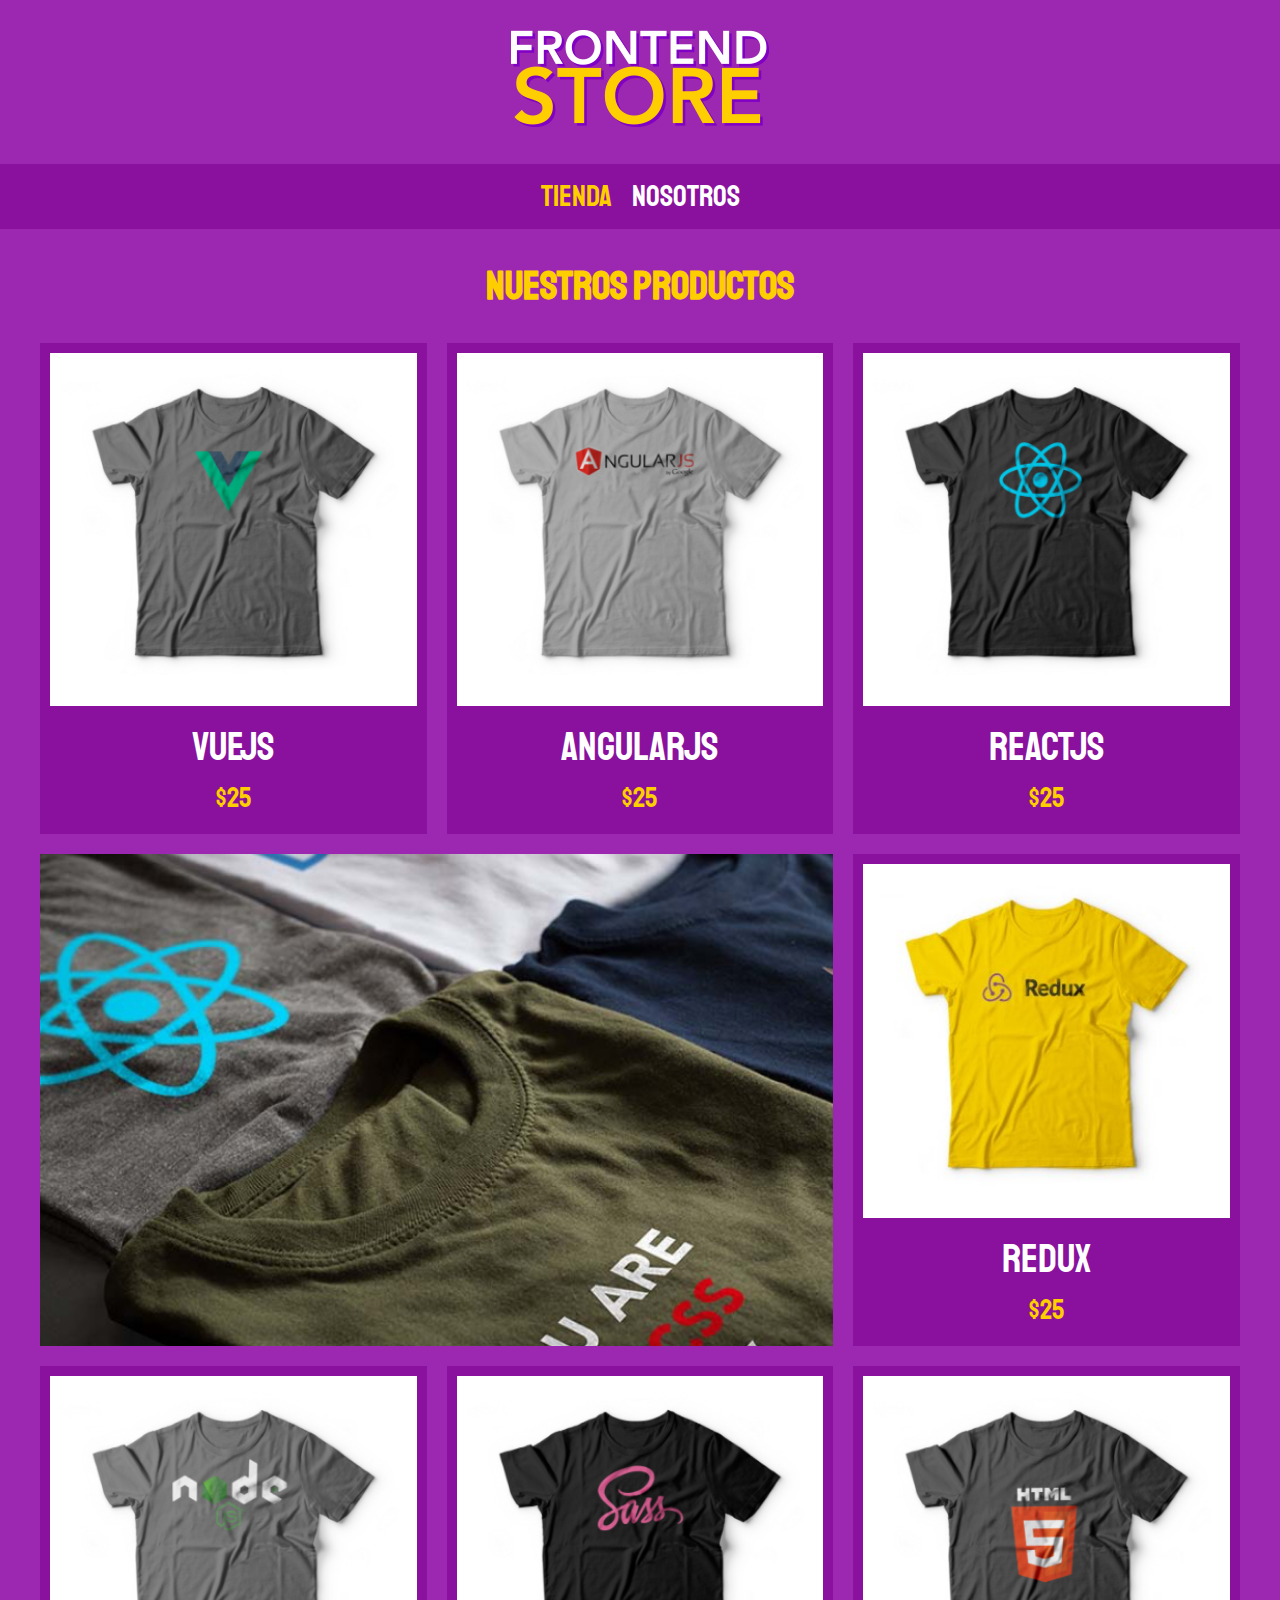
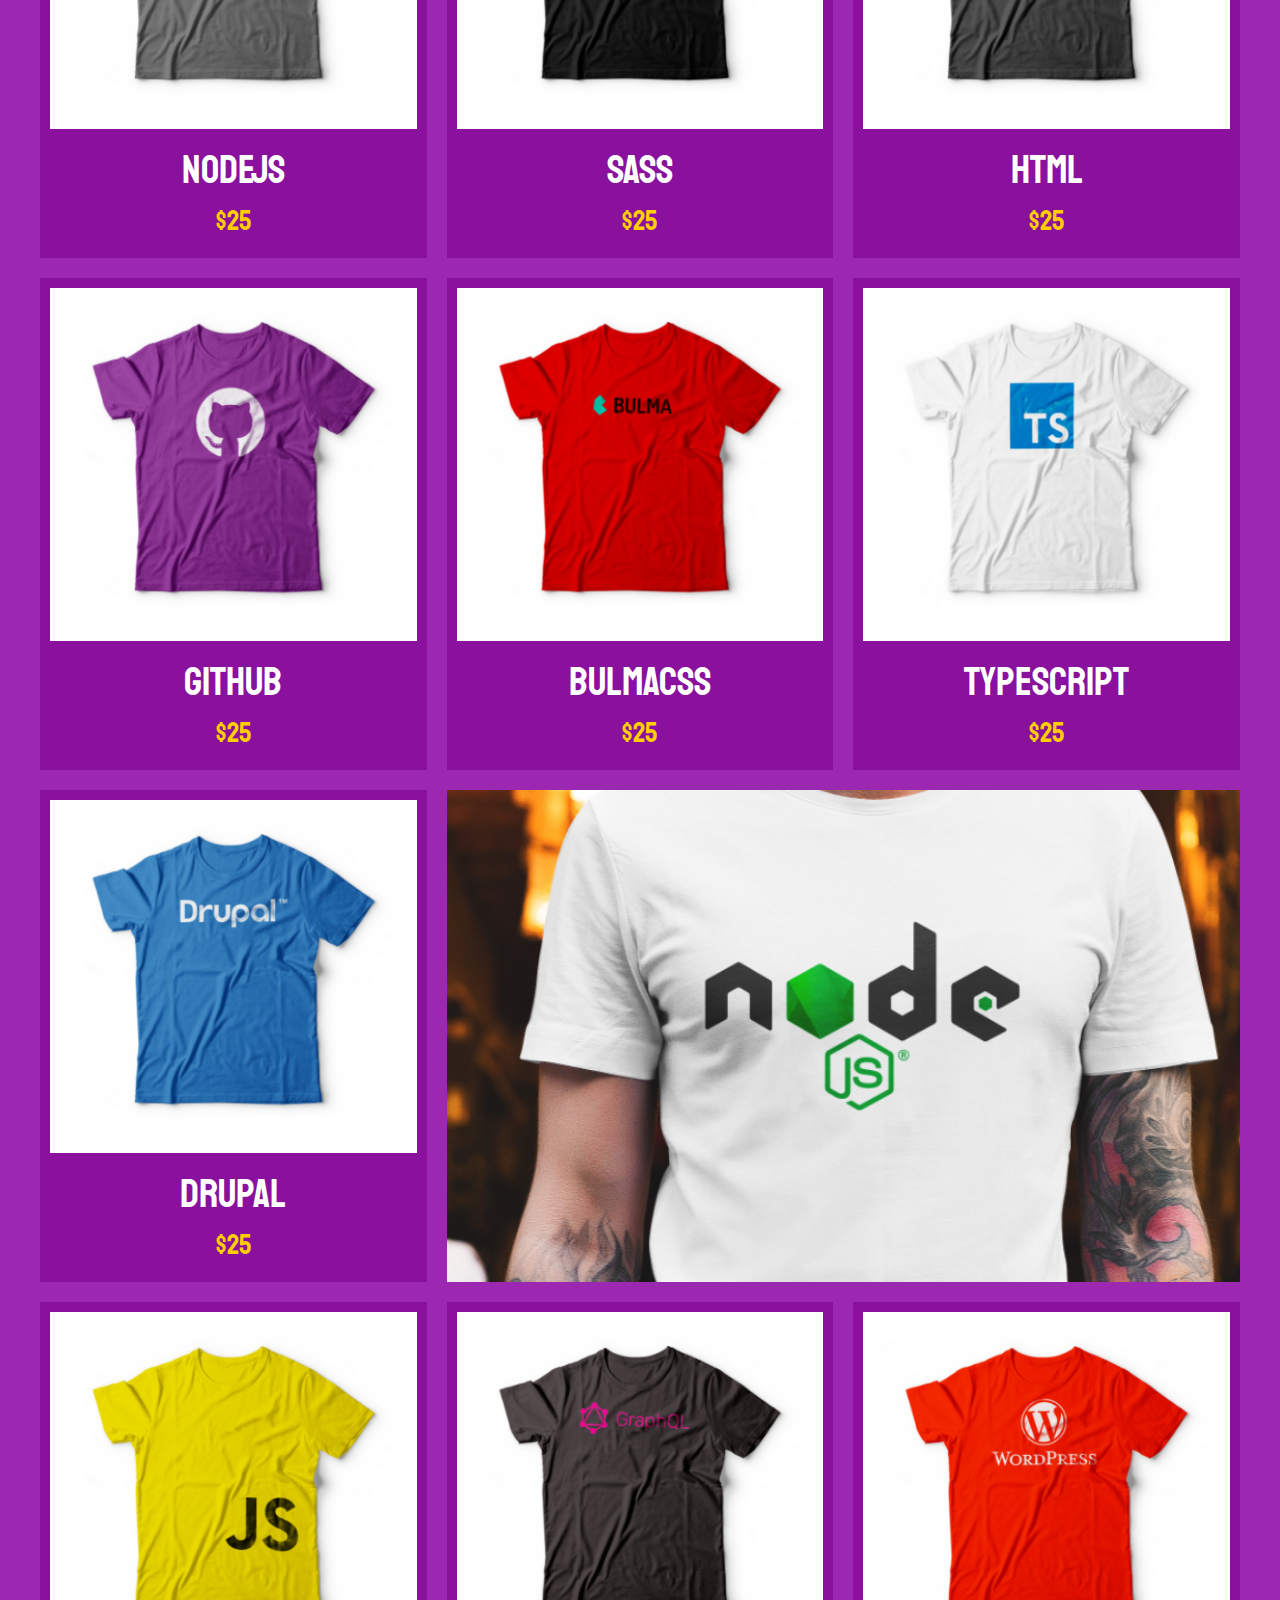
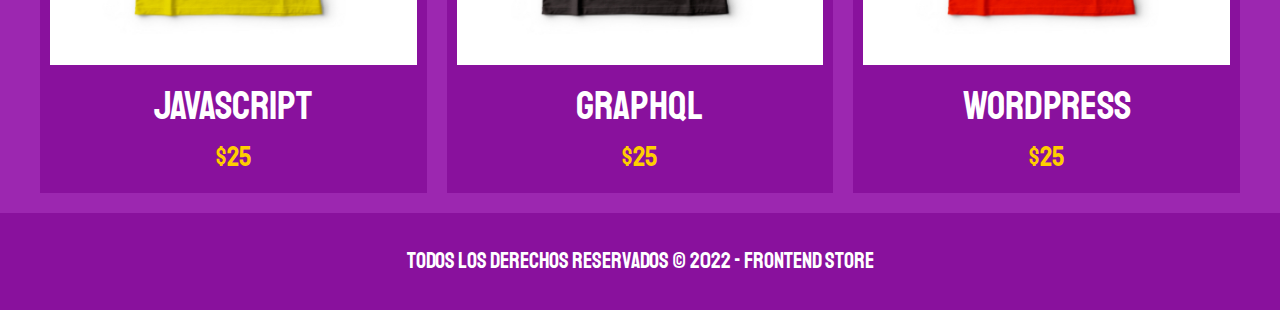
<file: index.html>
<!DOCTYPE html>
<html lang="en">
<head>
    <meta charset="UTF-8">
    <meta http-equiv="X-UA-Compatible" content="IE=edge">
    <meta name="viewport" content="width=device-width, initial-scale=1.0">
    <title>FrontEnd Store</title>
    <link rel="stylesheet" href="css/normalize.css">
    <link rel="preconnect" href="https://fonts.googleapis.com">
    <link rel="preconnect" href="https://fonts.gstatic.com" crossorigin>
    <link href="https://fonts.googleapis.com/css2?family=Roboto:wght@400;700&family=Staatliches&display=swap" rel="stylesheet">
    <link rel="stylesheet" href="css/styles.css">
</head>
<body>

    
    <!-- Logo -->
    <header class="header">
        <a href="index.html">
            <img class="header__logo" src="img/logo.png" alt="logo">
        </a>
    </header>
    <!-- Logo -->

    <!-- Nav -->
    <nav class="nav">
        <a class="nav__enlace nav__enlace--activo" href="index.html">Tienda</a>
        <a class="nav__enlace" href="nosotros.html">Nosotros</a>
    </nav>
    <!-- Nav -->


    <!-- Main -->
    <main class="contenedor">
        <h1 class="">Nuestros productos</h1>
        <!-- grid -->
        <div class="grid">
            <!-- producto -->
            <div class="producto">
                <a href="producto.html">
                    <img class="producto__imagen" src="img/1.jpg" alt="camisa">
                </a>
                <div class="producto_info">
                    <p class="producto__nombre">VueJs</p>
                    <p class="producto__precio">$25</p>
                </div>
            </div>
            <!-- producto -->
            <div class="producto">
                <a href="producto.html">
                    <img class="producto__imagen" src="img/2.jpg" alt="camisa">
                </a>
                <div class="producto_info">
                    <p class="producto__nombre">AngularJs</p>
                    <p class="producto__precio">$25</p>
                </div>
            </div>
            <!-- producto -->
            <div class="producto">
                <a href="producto.html">
                    <img class="producto__imagen" src="img/3.jpg" alt="camisa">
                </a>
                <div class="producto_info">
                    <p class="producto__nombre">ReactJs</p>
                    <p class="producto__precio">$25</p>
                </div>
            </div>
            <!-- producto -->
            <div class="producto">
                <a href="producto.html">
                    <img class="producto__imagen" src="img/4.jpg" alt="camisa">
                </a>
                <div class="producto_info">
                    <p class="producto__nombre">Redux</p>
                    <p class="producto__precio">$25</p>
                </div>
            </div>
            <!-- producto -->
            <div class="producto">
                <a href="producto.html">
                    <img class="producto__imagen" src="img/5.jpg" alt="camisa">
                </a>
                <div class="producto_info">
                    <p class="producto__nombre">NodeJs</p>
                    <p class="producto__precio">$25</p>
                </div>
            </div>
            <!-- producto -->
            <div class="producto">
                <a href="producto.html">
                    <img class="producto__imagen" src="img/6.jpg" alt="camisa">
                </a>
                <div class="producto_info">
                    <p class="producto__nombre">Sass</p>
                    <p class="producto__precio">$25</p>
                </div>
            </div>
            <!-- producto -->
            <div class="producto">
                <a href="producto.html">
                    <img class="producto__imagen" src="img/7.jpg" alt="camisa">
                </a>
                <div class="producto_info">
                    <p class="producto__nombre">HTML</p>
                    <p class="producto__precio">$25</p>
                </div>
            </div>
            <!-- producto -->
            <div class="producto">
                <a href="producto.html">
                    <img class="producto__imagen" src="img/8.jpg" alt="camisa">
                </a>
                <div class="producto_info">
                    <p class="producto__nombre">Github</p>
                    <p class="producto__precio">$25</p>
                </div>
            </div>
            <!-- producto -->
            <div class="producto">
                <a href="producto.html">
                    <img class="producto__imagen" src="img/9.jpg" alt="camisa">
                </a>
                <div class="producto_info">
                    <p class="producto__nombre">BulmaCSS</p>
                    <p class="producto__precio">$25</p>
                </div>
            </div>
            <!-- producto -->
            <div class="producto">
                <a href="producto.html">
                    <img class="producto__imagen" src="img/10.jpg" alt="camisa">
                </a>
                <div class="producto_info">
                    <p class="producto__nombre">TypeScript</p>
                    <p class="producto__precio">$25</p>
                </div>
            </div>
            <!-- producto -->
            <div class="producto">
                <a href="producto.html">
                    <img class="producto__imagen" src="img/11.jpg" alt="camisa">
                </a>
                <div class="producto_info">
                    <p class="producto__nombre">Drupal</p>
                    <p class="producto__precio">$25</p>
                </div>
            </div>
            <!-- producto -->
            <div class="producto">
                <a href="producto.html">
                    <img class="producto__imagen" src="img/12.jpg" alt="camisa">
                </a>
                <div class="producto_info">
                    <p class="producto__nombre">JavaScript</p>
                    <p class="producto__precio">$25</p>
                </div>
            </div>
            <!-- producto -->
            <div class="producto">
                <a href="producto.html">
                    <img class="producto__imagen" src="img/13.jpg" alt="camisa">
                </a>
                <div class="producto_info">
                    <p class="producto__nombre">GraphQL</p>
                    <p class="producto__precio">$25</p>
                </div>
            </div>
            <!-- producto -->
            <div class="producto">
                <a href="producto.html">
                    <img class="producto__imagen" src="img/14.jpg" alt="camisa">
                </a>
                <div class="producto_info">
                    <p class="producto__nombre">WordPress</p>
                    <p class="producto__precio">$25</p>
                </div>
            </div>
            <!-- producto -->

            <!-- grafico -->
            <div class="grafico grafico--camisas">

            </div>
            <div class="grafico grafico--node">

            </div>

        </div>
        <!-- grid -->
    </main>
    <!-- Main -->

    <!-- footer -->
    <footer class="footer">
        <p class="footer__texto">Todos los derechos Reservados &copy; 2022 - FrontEnd Store</p>
    </footer>
    <!-- footer -->

</body>
</html>
</file>
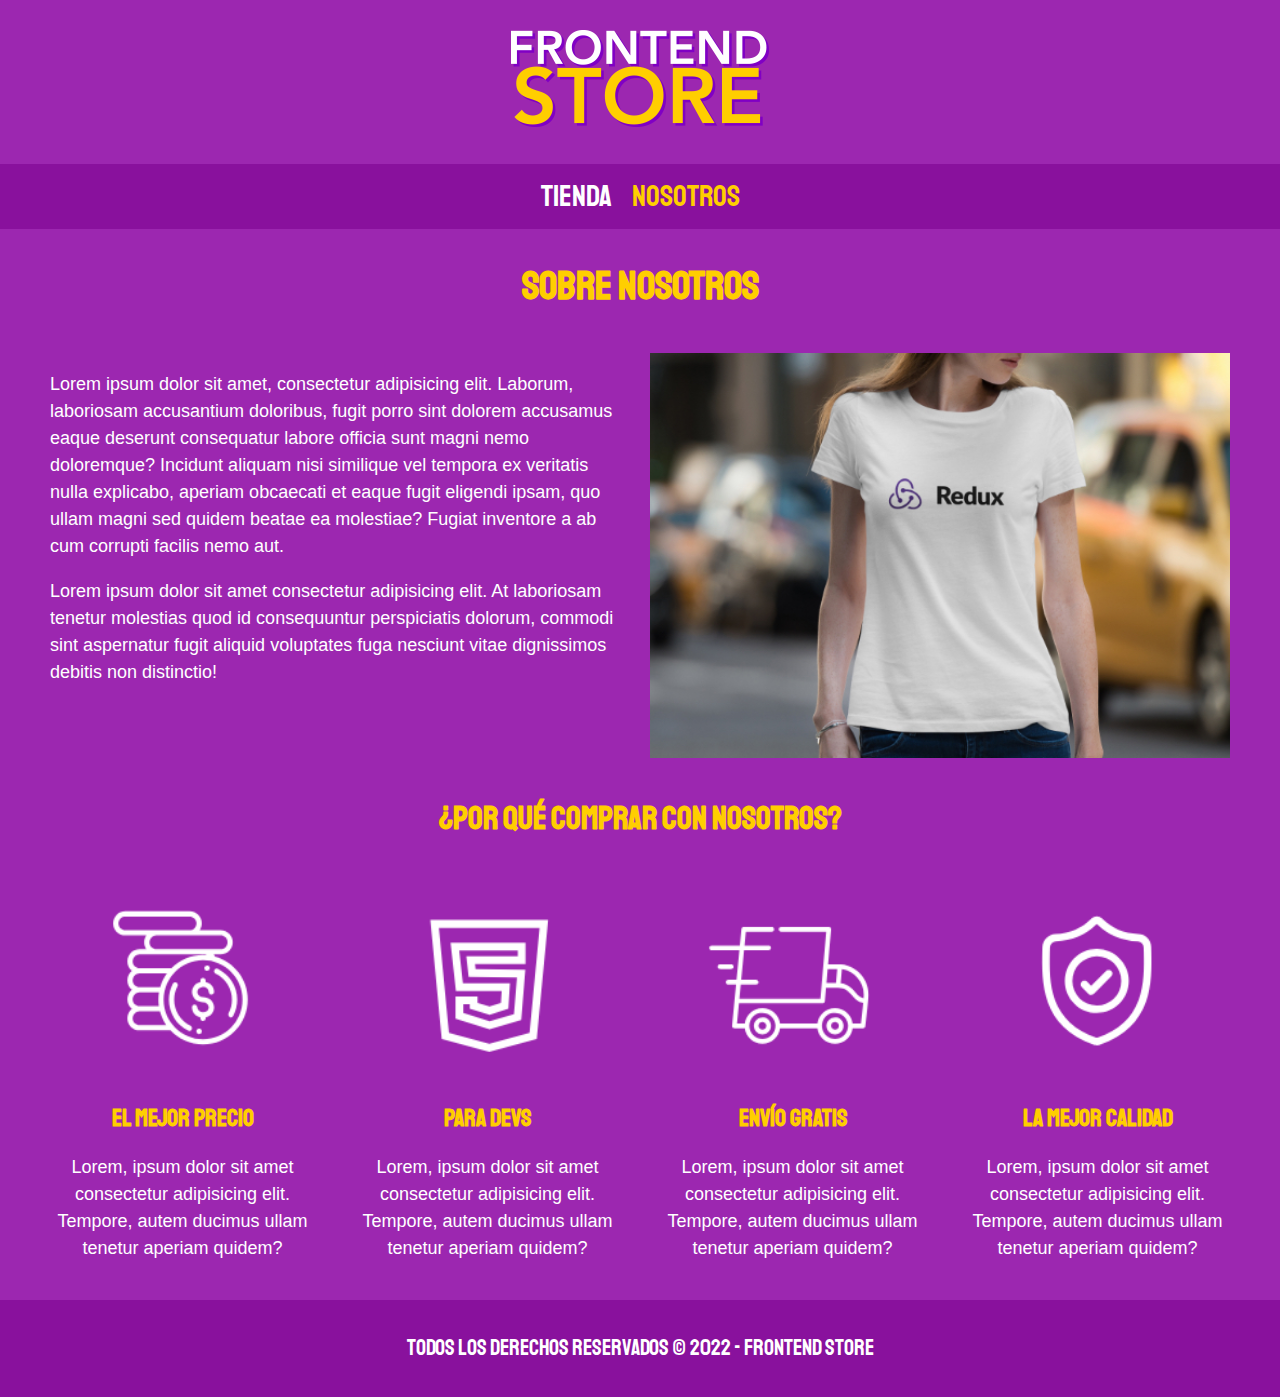
<file: nosotros.html>
<!DOCTYPE html>
<html lang="en">
<head>
    <meta charset="UTF-8">
    <meta http-equiv="X-UA-Compatible" content="IE=edge">
    <meta name="viewport" content="width=device-width, initial-scale=1.0">
    <title>FrontEnd Store</title>
    <link rel="stylesheet" href="css/normalize.css">
    <link rel="preconnect" href="https://fonts.googleapis.com">
    <link rel="preconnect" href="https://fonts.gstatic.com" crossorigin>
    <link href="https://fonts.googleapis.com/css2?family=Roboto:wght@400;700&family=Staatliches&display=swap" rel="stylesheet">
    <link rel="stylesheet" href="css/styles.css">
</head>
<body>

    
    <!-- Logo -->
    <header class="header">
        <a href="index.html">
            <img class="header__logo" src="img/logo.png" alt="logo">
        </a>
    </header>
    <!-- Logo -->

    <!-- Nav -->
    <nav class="nav">
        <a class="nav__enlace" href="index.html">Tienda</a>
        <a class="nav__enlace nav__enlace--activo" href="nosotros.html">Nosotros</a>
    </nav>
    <!-- Nav -->


    <!-- Main -->
    <main class="contenedor">
        <h1>Sobre Nosotros</h1>

        <div class="nosotros">
            <div class="nosotros__contenido">
                <p>Lorem ipsum dolor sit amet, consectetur adipisicing elit. Laborum, laboriosam accusantium doloribus, fugit porro sint dolorem accusamus eaque deserunt consequatur labore officia sunt magni nemo doloremque? Incidunt aliquam nisi similique vel tempora ex veritatis nulla explicabo, aperiam obcaecati et eaque fugit eligendi ipsam, quo ullam magni sed quidem beatae ea molestiae? Fugiat inventore a ab cum corrupti facilis nemo aut.</p>
                <p>Lorem ipsum dolor sit amet consectetur adipisicing elit. At laboriosam tenetur molestias quod id consequuntur perspiciatis dolorum, commodi sint aspernatur fugit aliquid voluptates fuga nesciunt vitae dignissimos debitis non distinctio!</p>
            </div>
            <img class="nosotros__img" src="img/nosotros.jpg" alt="nosotros">
        </div>
    </main>
    <!-- Main -->

    <!-- Comprar -->
    <section class="contenedor comprar">
        <h2>¿Por qué comprar con nosotros?</h2>

        <!-- bloques -->
        <div class="bloques">

            <!-- bloque -->
            <div class="bloque">
                <img class="bloque__img" src="img/icono_1.png" alt="icono-bloque">
                <div class="bloque__info">
                    <h3 class="bloque__titulo">El Mejor Precio</h3>
                    <p>Lorem, ipsum dolor sit amet consectetur adipisicing elit. Tempore, autem ducimus ullam tenetur aperiam quidem?</p>
                </div>
            </div>

            <!-- bloque -->
            <div class="bloque">
                <img class="bloque__img" src="img/icono_2.png" alt="icono-bloque">
                <div class="bloque__info">
                    <h3 class="bloque__titulo">Para devs</h3>
                    <p>Lorem, ipsum dolor sit amet consectetur adipisicing elit. Tempore, autem ducimus ullam tenetur aperiam quidem?</p>
                </div>
            </div>

            <!-- bloque -->
            <div class="bloque">
                <img class="bloque__img" src="img/icono_3.png" alt="icono-bloque">
                <div class="bloque__info">
                    <h3 class="bloque__titulo">Envío Gratis</h3>
                    <p>Lorem, ipsum dolor sit amet consectetur adipisicing elit. Tempore, autem ducimus ullam tenetur aperiam quidem?</p>
                </div>
            </div>

            <!-- bloque -->
            <div class="bloque">
                <img class="bloque__img" src="img/icono_4.png" alt="icono-bloque">
                <div class="bloque__info">
                    <h3 class="bloque__titulo">La Mejor Calidad</h3>
                    <p>Lorem, ipsum dolor sit amet consectetur adipisicing elit. Tempore, autem ducimus ullam tenetur aperiam quidem?</p>
                </div>
            </div>

        </div>
        <!-- bloques -->

    </section>


    <!-- footer -->
    <footer class="footer">
        <p class="footer__texto">Todos los derechos Reservados &copy; 2022 - FrontEnd Store</p>
    </footer>
    <!-- footer -->

</body>
</html>
</file>
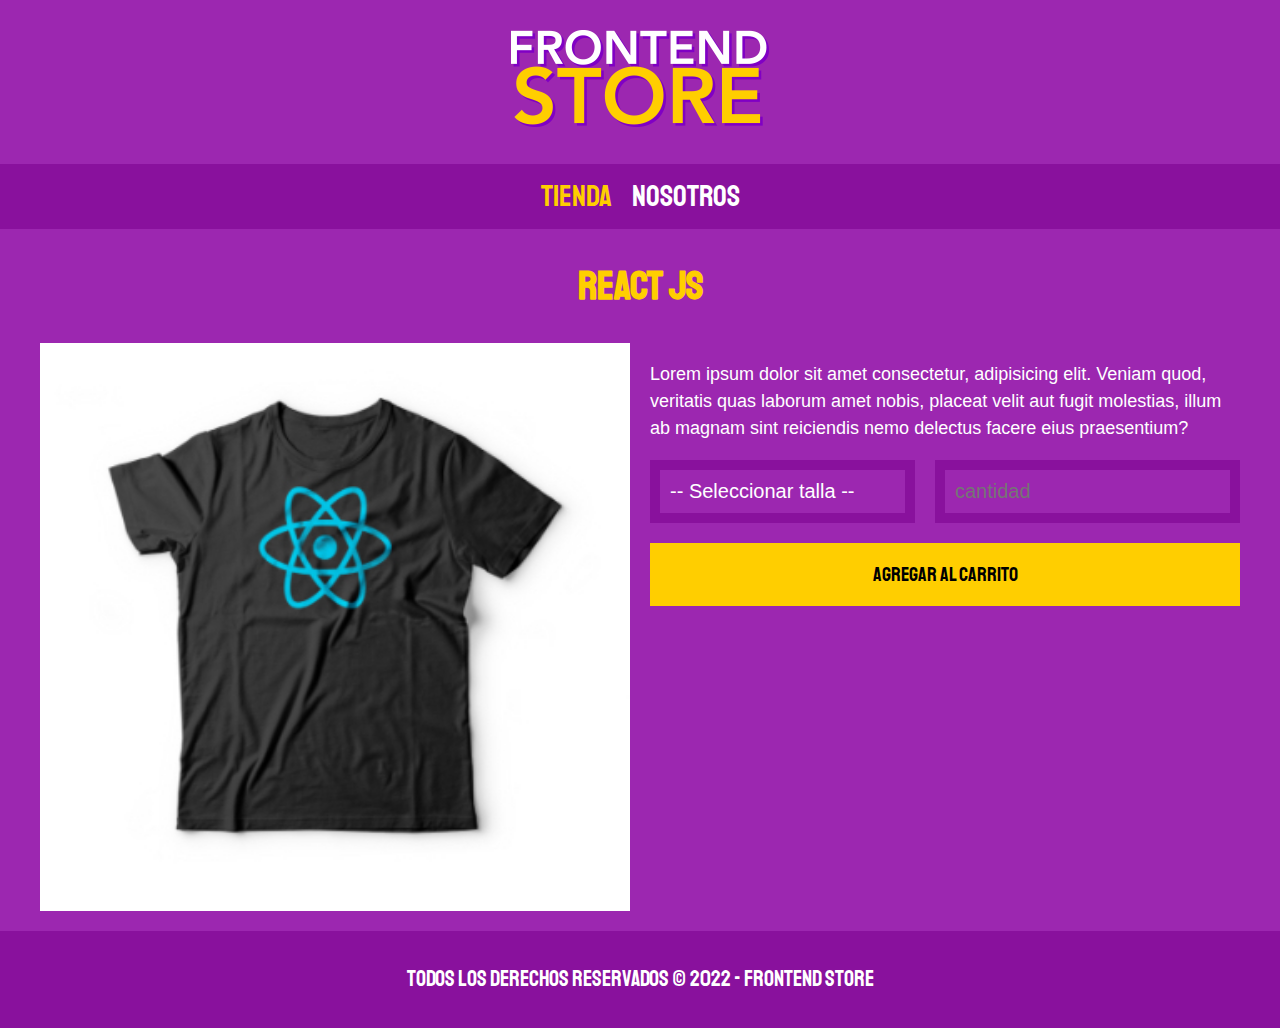
<file: producto.html>
<!DOCTYPE html>
<html lang="en">
<head>
    <meta charset="UTF-8">
    <meta http-equiv="X-UA-Compatible" content="IE=edge">
    <meta name="viewport" content="width=device-width, initial-scale=1.0">
    <title>FrontEnd Store</title>
    <link rel="stylesheet" href="css/normalize.css">
    <link rel="preconnect" href="https://fonts.googleapis.com">
    <link rel="preconnect" href="https://fonts.gstatic.com" crossorigin>
    <link href="https://fonts.googleapis.com/css2?family=Roboto:wght@400;700&family=Staatliches&display=swap" rel="stylesheet">
    <link rel="stylesheet" href="css/styles.css">
</head>
<body>

    
    <!-- Logo -->
    <header class="header">
        <a href="index.html">
            <img class="header__logo" src="img/logo.png" alt="logo">
        </a>
    </header>
    <!-- Logo -->

    <!-- Nav -->
    <nav class="nav">
        <a class="nav__enlace nav__enlace--activo" href="index.html">Tienda</a>
        <a class="nav__enlace" href="nosotros.html">Nosotros</a>
    </nav>
    <!-- Nav -->


    <!-- Main -->
    <main class="contenedor">
        <h1>React JS</h1>

        <div class="camisa">
            <img class="camisa__img" src="img/3.jpg" alt="camisa-react">

            <div class="camisa__contenido">
                <p>Lorem ipsum dolor sit amet consectetur, adipisicing elit. Veniam quod, veritatis quas laborum amet nobis, placeat velit aut fugit molestias, illum ab magnam sint reiciendis nemo delectus facere eius praesentium?</p>

                <form class="formulario">
                        <select class="formulario__campo">
                            <option  disabled selected >-- Seleccionar talla --</option>
                            <option>Chica</option>
                            <option>Mediana</option>
                            <option>Grande</option>
                        </select>
                        <input class="formulario__campo" type="number" placeholder="cantidad" min="1">
                        <input class="formulario__submit" type="submit" value="Agregar al carrito">
                </form>

            </div>
        </div>

    </main>
    <!-- Main -->

    <!-- footer -->
    <footer class="footer">
        <p class="footer__texto">Todos los derechos Reservados &copy; 2022 - FrontEnd Store</p>
    </footer>
    <!-- footer -->

</body>
</html>
</file>
<file: css/styles.css>
:root{
    --primario: #9c27b0;
    --primarioOscuro: #89119d;
    --secundario: #ffce00;
    --secundarioOscuro: #e4bd21;
    --blanco: #fff;
    --negro: #000;


    --fuentePrincipal: 'Staatliches', cursive;
}

/* arreglando el padding y toda esa vaina*/
html{
    box-sizing: border-box;
    font-size: 62.5%; /* 1rem = 10px */

}

*, *:before, *:after{
    box-sizing: inherit;
}

/* Globales */
body{
    background-color: var(--primario);
    font-size: 1.6rem; /*16 px*/
    line-height: 1.5; /*1.5 de la base de la fuente*/
}

p{
    font-size: 1.8rem; /*18 px*/
    font-family: Arial, Helvetica, sans-serif;
    color: var(--blanco);
}

a{
    text-decoration: none;
}

img{
    width: 100%;
}

/* Contenedor para centrar*/
.contenedor{
    max-width: 120rem; 
    margin: 0 auto;
}

/* Headings */
h1, h2, h3{
    text-align: center;
    color: var(--secundario);
    font-family: var(--fuentePrincipal);
}
/* Tamaño de la fuente de los headings */
h1{
    font-size: 4rem; /*40px*/
}
h2{
    font-size: 3.2rem; /*32px*/
}
h3{
    font-size: 2.4rem; /*24px*/
}

/* header */
.header{
    display: flex;
    justify-content: center;
}
.header__logo{
    margin: 3rem 0;
}

/* footer */
.footer{
    background-color: var(--primarioOscuro);
    padding: 1rem 0;
    margin-top: 2rem;
}
.footer__texto{
    text-align: center;
    font-family: var(--fuentePrincipal);
    font-size: 2.2rem;
}

/* navegacion */
.nav{
    background-color: var(--primarioOscuro);
    padding: 1rem 0;
    display: flex;
    justify-content: center;
    gap: 2rem;
}
.nav__enlace{
    font-family: var(--fuentePrincipal);
    color: var(--blanco);
    font-size: 3rem;
}
.nav__enlace--activo,
.nav__enlace:hover{
    color: var(--secundario);
}

/* grid */
/* pantalla más chica */
.grid{
    display: grid;
    grid-template-columns: repeat(2, 1fr);
    gap: 2rem;
}
/* media query pantalla completa */
@media (min-width: 768px){
    .grid{
        grid-template-columns: repeat(3, 1fr);
    }
}
    

/* productos */
.producto{
    background-color: var(--primarioOscuro);
    padding: 1rem;
}
.producto__nombre{
    font-size: 4rem;
}
.producto__precio{
    font-size: 2.8rem;
    color: var(--secundario);
}
.producto__nombre,
.producto__precio{
    text-align: center;
    font-family: var(--fuentePrincipal);
    margin: 1rem 0;
    line-height: 1.2;
}

/* Graficos */
.grafico{
    min-height: 30rem;
    grid-column: 1 / 3;
    background-repeat: no-repeat;
    background-size: cover;
}
.grafico--camisas{
    grid-row: 2 / 3;
    background-image: url('../img/grafico1.jpg');
}
.grafico--node{
    background-image: url('../img/grafico2.jpg');
    grid-row: 8 / 9;
}

@media (min-width: 768px){
    .grafico--node{
        grid-row: 5 / 6;
        grid-column: 2 / 4 ; /* cuando la resolución de la pantalla cambia a 768px+, las columnas de la imagen son 2 a la 4 */
    }
}

/* Nosotros */
.nosotros{
    display: grid;
    grid-template-rows: repeat(2, auto);
    padding: 1rem;
}
@media (min-width: 768px){
    .nosotros{
        grid-template-columns: repeat(2, 1fr);
        column-gap: 2rem;
    }   
}
.nosotros__img{
    grid-row: 1 / 2;
}
@media (min-width: 768px){
    .nosotros__img{
        grid-column: 2 / 3;
    }
}

/* Nosotros Bloques comprar */
.bloques{
    display: grid;
    grid-template-columns: repeat(2, 1fr);
    gap: 2rem;
}
@media (min-width: 768px){
    .bloques{
        grid-template-columns: repeat(4, 1fr);
    }
}
.bloque{
    text-align: center;
}
.bloque__titulo{
    margin: 0;
}


/* Pagina del Producto */
@media (min-width: 768px){
    .camisa{
        display: grid;
        grid-template-columns: repeat(2, 1fr);
        column-gap: 2rem;
    }
}

.formulario{
    display: grid;
    grid-template-columns: repeat(2, 1fr);
    gap: 2rem;
}
.formulario__campo{
  border: var(--primarioOscuro) 1rem solid;
  background-color: transparent;
  color: var(--blanco);
  font-size: 2rem;
  font-family: Arial, Helvetica, sans-serif;
  padding: 1rem;
  appearance: none;
}
.formulario__submit{
    background-color: var(--secundario);
    border: none;
    font-size: 2rem;
    font-family: var(--fuentePrincipal);
    padding: 2rem;
    transition: bg-color .3s ease;
    grid-column: 1 / 3;
}
.formulario__submit:hover{
    cursor: pointer;
    background-color: var(--secundarioOscuro);
}
</file>
